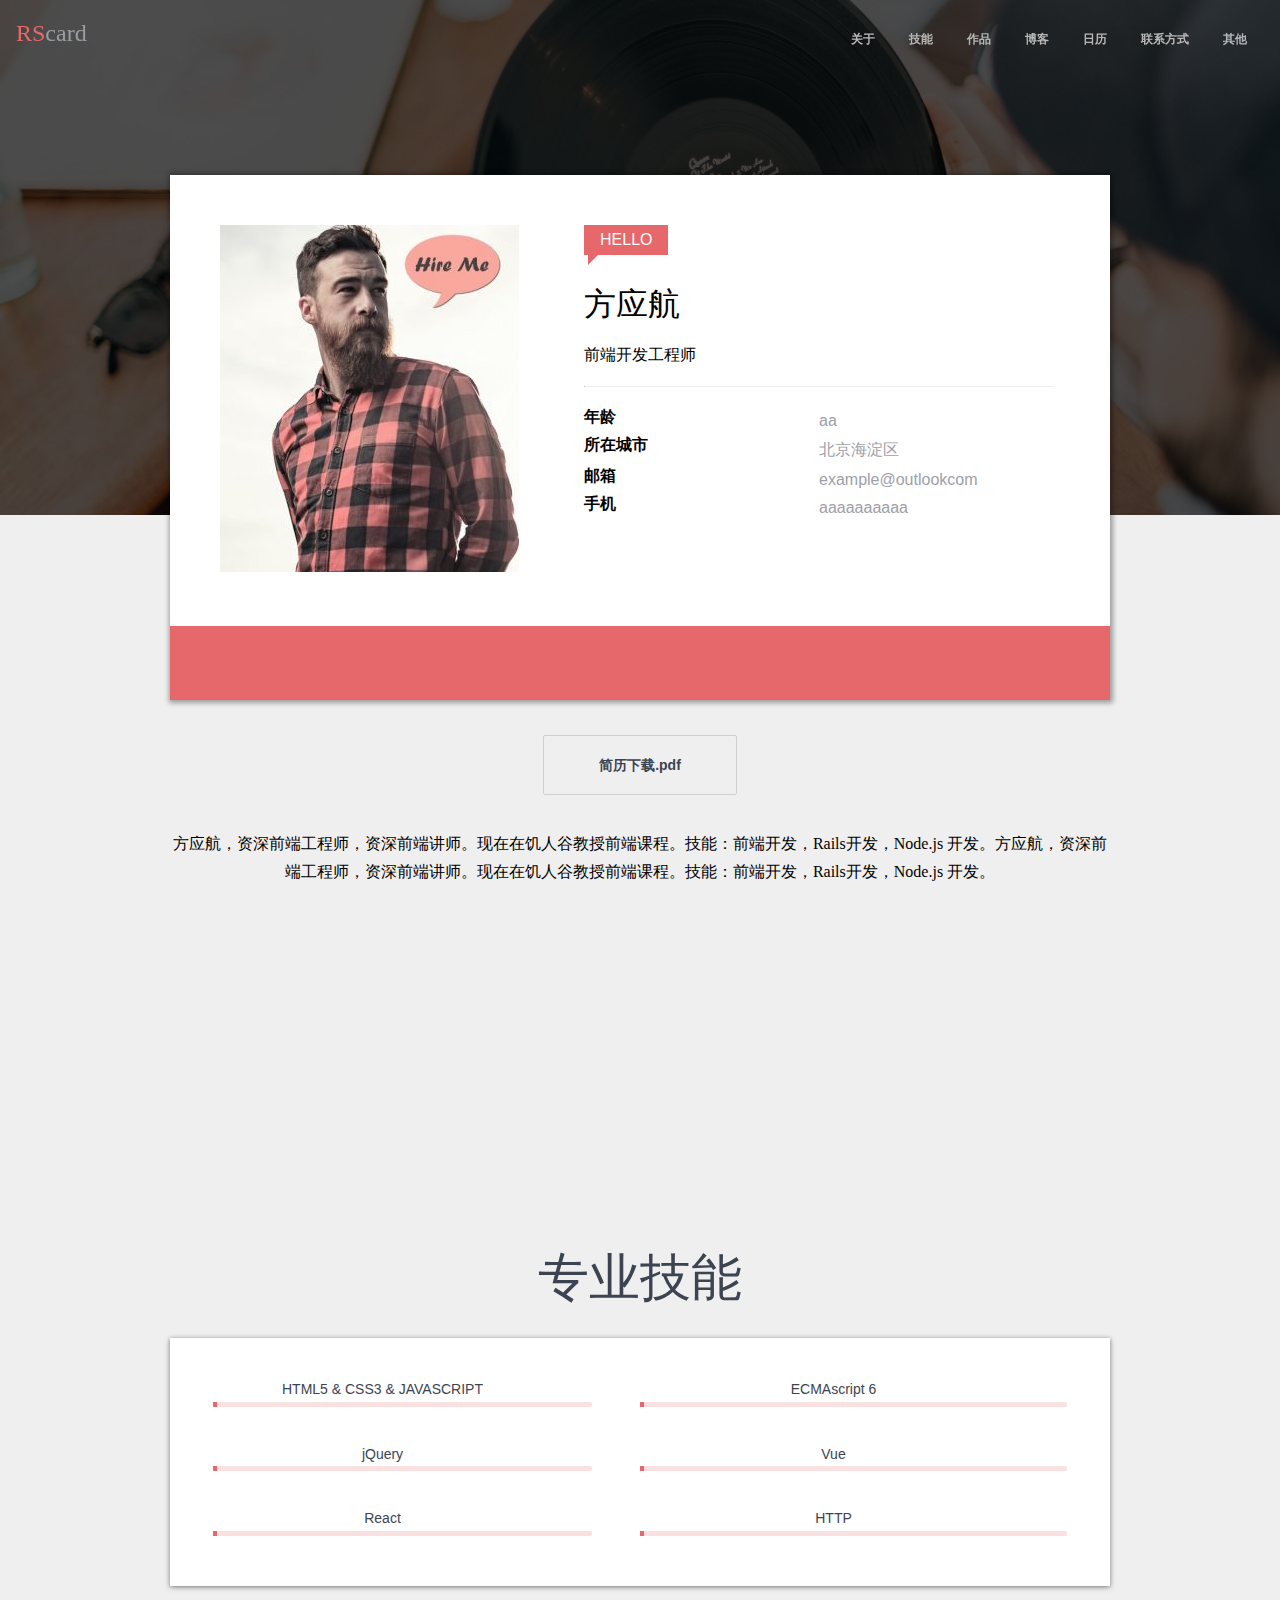
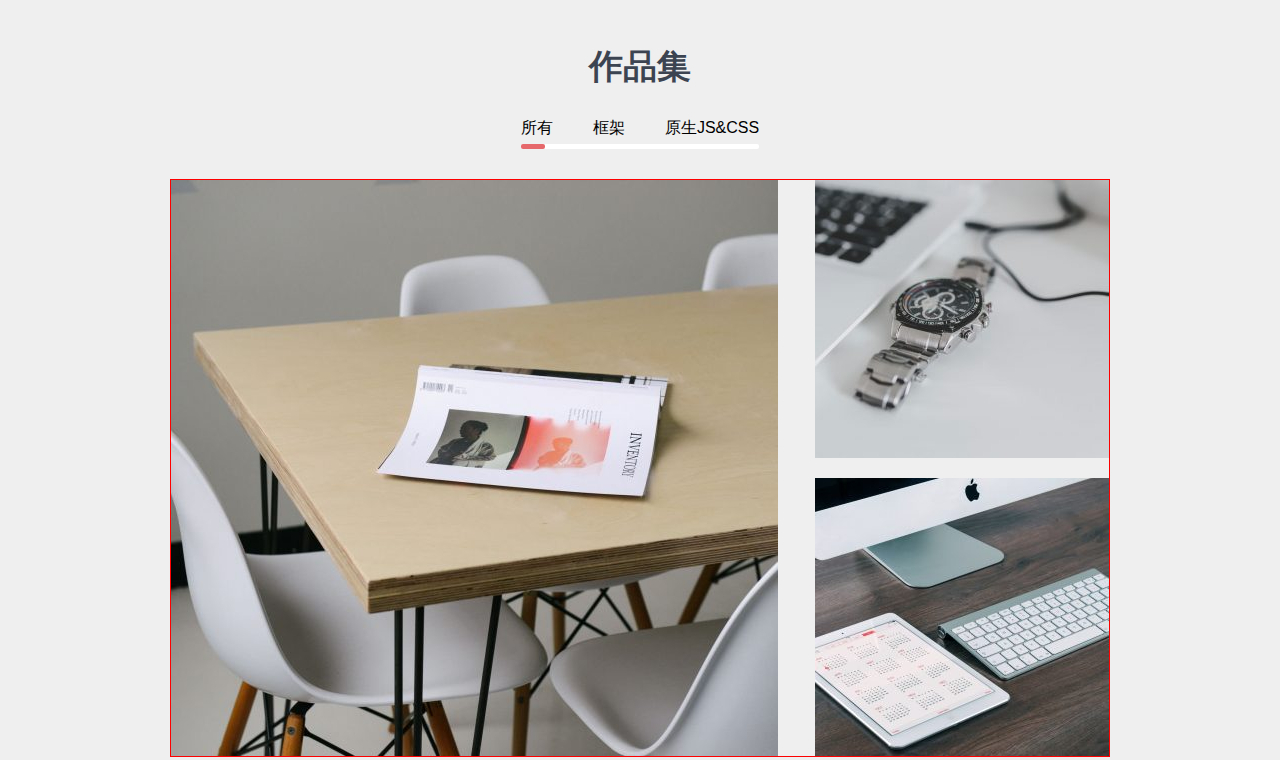
<file: index.html>
<!DOCTYPE html>
<html lang="en">
<head>
	<meta charset="UTF-8">
	<link rel="stylesheet" href="./main.css">
	<link rel="stylesheet" href="./loading.css">
	<script src="//at.alicdn.com/t/font_1638479_omd2eu5wevr.js"></script>
	<script src="./js/tween.umd.js"></script>
	<style type="text/css">
        .icon {
           width: 1em; height: 1em;
           vertical-align: -0.15em;
           fill: currentColor;
		   overflow: hidden;
		}
		
		.site-welcome{
			display:none;
			justify-content: center;
			align-items: center;
			position:fixed;
			top:0;
			left:0;
			width:100%;
			height:100%;
			background-color: #888;
			z-index:1;
		}

		.site-welcome.active{
			display:flex;
		}
    </style>
	<title>我的网页</title>
</head>
<body>
	<div id="siteWelcome" class="site-welcome active">
		<div class="loading"></div>
	</div>
	<!-- 导航 -->
	<div id="topNavBar" class="topNavBar " >
		 <div class="topNavBar-inner clearfix">
			 <a class="logo" href=""><span class="rs">RS</span><span class="card">card</span></a>
			 <nav>
				 <ul class="clearfix">
					 <li>
						 <a href="#siteUserCard">关于</a>
					</li>
					 <li>
						 <a href="#siteSkills">技能</a>
					</li>
					 <li>
						 <a href="#sitePortfolio">作品</a>
						 <ul class="submenu">
							 <li>作品1</li>
							 <li>作品2</li>
							 <li>作品3</li>
						 </ul>
					</li>
					 <li>
						 <a href="#">博客</a>
						 <ul class="submenu">
							<li>博客1</li>
							<li>博客2</li>
							<li>博客3</li>
						</ul>
					</li>
					 <li>
						 <a href="#">日历</a>
					</li>
					 <li>
						 <a href="#">联系方式</a>
					</li>
					 <li>
						 <a href="#">其他</a>
					</li>
					 <!-- <li><a href="#">ALL DEMOS</a></li> -->
				 </ul>
			 </nav>
		 </div>
	</div>

	<!-- 通栏图 -->
	<div class="banner">
		<div class="mask"></div>
	</div>

	<!-- 简历卡（主要内容） -->
	<main>
		<div data-x id="siteUserCard" class="userCard offset">
			<div class="pictureAndText clearfix">
				<div class="picture">
					<img src="./img/avatar.jpg" alt="头像">
				</div>
				<div class="text">
					<span class="welcome">HELLO
						<span class="triangle"></span>
					</span>
					<!-- 卡片中最重要的就是名字所以用h1标签 -->
					<h1>方应航</h1>
					<!-- 副标题就用h2，如果是一段话就是p， -->
					<p>前端开发工程师</p>
					<hr/>
					<dl>
						<dt>年龄</dt>
						<dd>aa</dd>
						<dt>所在城市</dt>
						<dd>北京海淀区</dd>
						<dt>邮箱</dt>
						<dd>example@outlookcom</dd>
						<dt>手机</dt>
						<dd>aaaaaaaaaa</dd>
					</dl>
				</div>
			</div>
			<footer class="media">
				<a href="#">
					<svg class="icon" aria-hidden="true">
						<use xlink:href="#icon-weibo"></use>
					</svg>
				</a>
				<a href="#">
					<svg class="icon" aria-hidden="true">
						<use xlink:href="#icon-pingguo"></use>
					</svg>
				</a>
				<a href="#">
					<svg class="icon" aria-hidden="true">
						<use xlink:href="#icon-anzhuo"></use>
					</svg>
				</a>
				<a href="#">
					<svg class="icon" aria-hidden="true">
						<use xlink:href="#icon-zhihu"></use>
					</svg>
				</a>
				<a href="#">
					<svg class="icon" aria-hidden="true">
						<use xlink:href="#icon-lvyou"></use>
					</svg>
				</a>
			</footer>
		</div>

		<!-- 简历下载 -->
		<p class="downloadResume-wrapper">
			<a class="downloadResume" href="./resume.pdf" target="_blank" download class="button">简历下载.pdf</a>
		</p>
		<p class="selfIntroduction">
			方应航，资深前端工程师，资深前端讲师。现在在饥人谷教授前端课程。技能：前端开发，Rails开发，Node.js 开发。方应航，资深前端工程师，资深前端讲师。现在在饥人谷教授前端课程。技能：前端开发，Rails开发，Node.js 开发。
		
		</p>
	</main>
	<!-- section代表章节的意义 -->
	<section data-x id='siteSkills' class="skills offset">
		<h2>专业技能</h2>
		<ol class="clearfix">
			<li>
				<h3>HTML5 &amp; CSS3 &amp; JAVASCRIPT</h3>
				<div class="progressBar">
					<div class="progress"></div>
				</div>
			</li>
			<li>
				<h3>ECMAscript 6</h3>
				<div class="progressBar es6">
					<div class="progress"></div>
				</div>
			</li>
			<li>
				<h3>jQuery</h3>
				<div class="progressBar jq">
					<div class="progress"></div>
				</div>
			</li>
			<li>
				<h3>Vue</h3>
				<div class="progressBar vue">
					<div class="progress"></div>
				</div>
			</li>
			<li>
				<h3>React</h3>
				<div class="progressBar react">
					<div class="progress"></div>
				</div>
			</li>
			<li>
				<h3>HTTP</h3>
				<div class="progressBar http">
					<div class="progress"></div>
				</div>
			</li>
		</ol>
	</section>

	<!-- 项目或者作品 -->
	<section data-x id="sitePortfolio" class="portfolio offset">
		<h2>作品集</h2>
		<nav>
			<ol class="clearfix">
				<li id="portfolio1">所有</li>
				<li id="portfolio2">框架</li>
				<li id="portfolio3">原生JS&amp;CSS</li>
			</ol>
			<div id="barToggle" class="bar state-1">
				<div class="bar-inner"></div>
			</div>
		</nav>

		<!-- works内部绝对定位脱离文档流后，失去对元素对控制，高度失效只能手动指定 -->
		<!-- 该板块元素是随着点击进行变化的，为了方便控制全部绝对定位 -->
		<div class="works" style="height:576px;">
			<!-- 绝对定位手动指定 top 和 left 不然有bug -->
			<div class="big" style="top:0; left:0;">
				<img src="./img/1.jpg" alt="作品1">
			</div>
			<div class="small" style="top:0; left:644px;">
				<img src="./img/2.jpg" alt="作品2">
			</div>
			<div class="small" style="top:298px; left:644px;"> 
				<img src="./img/3.jpg" alt="作品3">
			</div>
		</div>
	</section>

   </body>
</html>
<script>
	// loading
	window.onload = function(e){
		siteWelcome.classList.remove('active');

		let firstItem = document.querySelectorAll('[data-x]')[0]
		firstItem.classList.remove('offset')
	}

	portfolio1.onclick = function (){
		barToggle.className = "bar state-1";
	}

	portfolio2.onclick = function (){
		barToggle.className = "bar state-2";
	}

	portfolio3.onclick = function(){
		barToggle.className = "bar state-3";
	}


	// sticky nav
	window.onscroll = function(e){
		if(window.scrollY > 0){
			topNavBar.classList.add('sticky')
		}else{
			topNavBar.classList.remove('sticky')
		}

		let specialTags = document.querySelectorAll('[data-x]')
		let minIndex = 0
		for(let i = 1; i < specialTags.length; i++){
			if(Math.abs(specialTags[i].offsetTop - window.scrollY) < Math.abs(specialTags[minIndex].offsetTop - window.scrollY)){
				minIndex = i
			}

			specialTags[minIndex].classList.remove('offset')

			let id = specialTags[minIndex].id
			let a = document.querySelector('[href="#' + id + '"]')
			let li = a.parentNode
			let lis = li.parentNode.querySelectorAll('li')
			for(let i = 0; i < lis.length; i ++){
				lis[i].classList.remove('highlight')
			}
			li.classList.add('highlight')
		}
	}

	// submenu
	var lis = document.querySelectorAll('nav li');
	for(var i = 0; i < lis.length; i ++){
		lis[i].onmouseenter = function(e){
			e.currentTarget.classList.add('active');
		}

		lis[i].onmouseleave = function(e){
			e.currentTarget.classList.remove('active');
		}
	}

	//滚动到锚点
	var anchors = document.querySelectorAll('#topNavBar nav li a')
	for(var i = 0; i < anchors.length ; i++){
		anchors[i].onclick = function(e){
			e.preventDefault()
			//dom.id 和 dom.getAttribute('href')区别就是前者经过浏览器的处理加了http协议后的东西，后者则是用户写的原文
			var href = e.currentTarget.getAttribute('href');
			var ele = document.querySelector(href);

			// console.log(ele.getBoundingClientRect())
			var top = ele.offsetTop;
			// window.scrollTo(0, top - 80)

			let currentTop = window.scrollY //当前视口Y轴距离
			let targetTop = top - 80 
			let s = targetTop - currentTop //需要滚动的距离
			var t = Math.abs((s / 100) * 300) //滚动的距离和时间的关系，每100像素需要300毫秒的时间
			if( t > 500 ) { t = 500 }  // 限制滚动时间不能长于500ms

			function animate(time) {
				requestAnimationFrame(animate)
				TWEEN.update(time)
			}
			requestAnimationFrame(animate)
			const coords = {y : currentTop} //从哪儿开始
			const tween = new TWEEN.Tween(coords)
			.to({y: targetTop}, t)
			.easing(TWEEN.Easing.Quadratic.InOut) //缓动模式
			.onUpdate(()=>{
				// console.log(coords.y)
				window.scrollTo(0, coords.y)
			})
			.start();			
		}
	}

</script>
</file>
<file: test.html>
<!DOCTYPE html>
<html lang="en">
<head>
    <meta charset="UTF-8">
    <meta name="viewport" content="width=device-width, initial-scale=1.0">
    <title>Document</title>
    <script src="./js/tween.umd.js"></script>
</head>
<body>
    <script>
const box = document.createElement('div')
box.style.setProperty('background-color', '#008800')
box.style.setProperty('width', '100px')
box.style.setProperty('height', '100px')
document.body.appendChild(box)

// Setup the animation loop.
function animate(time) {
	requestAnimationFrame(animate)
	TWEEN.update(time)
}
requestAnimationFrame(animate)

const coords = {x: 0, y: 0} // Start at (0, 0)
const tween = new TWEEN.Tween(coords) // Create a new tween that modifies 'coords'.
	.to({x: 300, y: 200}, 1000) // Move to (300, 200) in 1 second.
	.easing(TWEEN.Easing.Quadratic.Out) // Use an easing function to make the animation smooth.
	.onUpdate(() => {
		// Called after tween.js updates 'coords'.
		// Move 'box' to the position described by 'coords' with a CSS translation.
		box.style.setProperty('transform', `translate(${coords.x}px, ${coords.y}px)`)
	})
	.start() // Start the tween immediately.

    </script>

</body>
</html>
</file>
<file: main.css>
body{
    background:#EFEFEF;
    font-family:Arial, "Microsoft YaHei", Helvetica, sans-serif;
    margin:0;
    color:#000;
}

*{
    margin:0;
    padding:0;
}

ul, ol {
    list-style:none;
}

h1,h2,h3,h4,h5,h6{
    font-weight:normal;
}

hr{
    height:0;
    border-top:#DEDEDE;
}

a{
    color:inherit;
    text-decoration:none;
}

.clearfix::after{
    display:block;
    content:'';
    clear:both;
}

.topNavBar {
    color:#b7b7b7;
    padding-top:20px 0;
    position: fixed;
    top:0;
    left:0;
    width:100%;
    z-index: 1;
    /* width;100% 的bug，子元素比body还宽了，加上内外边距的宽度
     新手就喜欢写宽度 高度，建议能不写就不写
    */
    transition:all .5s;
}

.topNavBar.sticky{
    background-color:white;
    box-shadow:0 0 10px rgba(0,0,0,0.35);
    color:#3d4451;
}

.topNavBar .topNavBar-inner{
    padding:20px 16px;
}

.topNavBar  nav {
    float:right;
    position:relative;
}

.topNavBar  nav  ul{
    /* float:right; */
    list-style: none;
    margin:0px;
    padding:0px;
}

.topNavBar  nav  ul  li{
    float:left;
    margin-left:17px;
    margin-right:17px;
    position:relative;
}

.topNavBar  nav  ul  li  a{
    display:block;
    color:inherit;
    font-size:12px;
    font-weight:bold; 
    border-top:3px solid transparent;
    border-bottom:3px solid transparent;
    height:28px;
    line-height:33px;
}

.topNavBar nav ul > li.active > a::after,
.topNavBar nav ul > li.highlight > a::after{
    content:'';
    position:absolute;
    top:90%;
    width:100%;
    left:0;
    background-color:#e06567;
    height:3px;
    animation:menuSider .3s;
}

@keyframes menuSider {
    0%{
        width:0px;
    }

    100%{
        width:100%;
    }
}

.topNavBar  .logo{
    float:left;
    font-size:24px;
    font-family:"Arial Black";
}

.topNavBar  .logo  .rs{
    color:#e6686a;
}

.topNavBar  .logo  .card{
    color:#9a9da2
}

.topNavBar nav li .submenu{
    display:none;
    position:absolute;
    top:100%;
    right:0;
    background-color:white;
    color:#3d4451;
    animation:submenuSider .3s;
    box-shadow:0 0 5px rgba(0,0,0,9);
    border-radius:3px;
}

.topNavBar nav li.active .submenu{
    display:block;
}

@keyframes submenuSider{
    0%{
        margin-right:100%;
    }

    100%{
        margin-right:0;
    }
}
/* 列表元素不换行 */
.topNavBar nav .submenu > li{
    white-space:nowrap;
}




.banner {
    /*height属性bug，尽量不要写死 高度大于字体行高没问题，小于就会出现莫名其妙的问题*/
    height:515px;
    background-image:url("./img/rs-cover-2-2-1-1.jpg");
    background-position:center center;
    background-size:cover;
}

.banner .mask{
    height:515px;
    background-color:rgba(0,0,0,.7);
}

.userCard{
    max-width:940px;
    margin:0 auto;
    background-color:#FFF;
    box-shadow: 1px 1px 5px 2px rgba(0,0,0,0.35);
}

.userCard .welcome{
    display:inline-block;
    position:relative;
    background-color: #e6686a;
    color:#fff;
    /* 写width height line-height 都是新手，而且还有bug，如果内容发生变化就是bug,不要写宽高要用盒子内边距找补 */
    padding:4px 16px;
    line-height:22px;
    margin-bottom:10px;
}

/* 利用到用border属性写三角形 */
.userCard .welcome .triangle{
    position:absolute;
    left:4px;
    top:100%;
    border:10px solid transparent;
    border-top-width:0px;
    border-left-color:#E6686A;

}

.userCard .pictureAndText{
    padding:50px;
}

.userCard .pictureAndText .picture{
    float:left;
}

.userCard .pictureAndText .text{
    float:left;
    margin-left:65px;
    width:470px;
}

.userCard .pictureAndText .text h1{
    margin:18px 0;
}

.userCard .pictureAndText .text hr{
    margin:20px 0;
}


/* 此处有bug，中文英文字体高度不一致导致浮动位置错位 */
.userCard dt{
    float:left;
    width:50%;
    font-weight:bold;
}

.userCard dd{
    float:left;
    width:50%;
    padding:5px 0;
    color:#9da0a7;
}

.userCard > footer.media{
    text-align: center;
    background-color:#E6686A;
    padding:16px 0;
}

.userCard footer.media a{
    display: inline-block;
    border-radius:50%;
    padding:5px;
}

.userCard footer.media a:hover{
    background-color:#CF5D5F;
}

.userCard svg{
    width:30px;
    height:30px;
    fill:#fff;
}

body main {
    margin-top:-340px;
}

body main .downloadResume-wrapper{
    text-align:center;
}

body main .downloadResume {
    font-size:14px;
    line-height:16px;
    padding:21px 55px; /* 内联元素上下内边距是无效的，但是左右生效 */
    border:1px solid #CDCFD1;
    display:inline-block;
    border-radius:2px;
    color:#3d4451;
    font-weight:bold;
    margin:35px 0;
    transition:box-shadow .5s;
}

body main .downloadResume:hover{
    box-shadow: 0px 0px 5px 1px rgba(0,0,0,0.35);
}

body main .selfIntroduction{
    max-width:940px;
    margin:0 auto;
    line-height:1.8;
    /* margin-right:auto; */
    text-align:center;
    font-family:"华文楷体";
    font-size:16px;
}

/* 专业技能板块 */
section.skills,
section.portfolio {
    max-width:940px;
    margin:0 auto;
    margin-top:60px;
}

section.skills,
section.portfolio > h2{
    text-align:center;
    color:#3d4451;
    font-size:34px;
    line-height:1.2;
    font-weight:600;
}

section.skills > ol{
    background-color:white;
    box-shadow:0 1px 5px 0 rgba(0,0,0,0.5);
    margin-top:30px;
    padding:44px 43px 10px;
}


/* 盒模型默认是将width margin padding 算作一体的，使用box-sizing改变盒模型计算 */
section.skills > ol > li {
    float:left;
    width:50%;
    box-sizing:border-box;
}

/*
 nth-child() 选择器，可以利用语法选中奇数 偶数的元素
 伪类如何理解？
 虚的东西，这个元素的状态可能存在又或者不存在，比如没有被选中或者点击的就不存在，奇数偶数状态的元素，不一定存在的状态。
 冒号: 开头的是伪类 :hover , :nth-child()
 ::伪元素 ::before ::after

*/

section.skills > ol > li:nth-child(odd){
    padding-right:48px;
}

section.skills ol li h3{
    font-size:14px;
    line-height:1.1;
    padding-right:40px;
}

section.skills .progressBar{
    height:5px;
    margin:4px 0 40px;
    /* border:1px solid #FAE1E1; */
    border-radius:2px;
    background-color:#FAE1E1;
}

section.skills .progressBar .progress{
    height:100%;
    width:100%;
    background-color: #E6686A;
    transition:width 1.5s;
}

section.skills.offset .progressBar .progress{
    height:100%;
    background-color: #E6686A;
    width:1%;
}

/* 项目或者作品 */
section.portfolio {
    /* 容器内内联块（inline-block)元素居中显示，如果没有设置宽度（width）则magin: 0 auto是无法居中元素的 */
    text-align:center;
    margin-bottom:100px;
}

section.portfolio nav {
    /* 由于需要居中显示要设置内联块元素并且要对齐使用vertical-align:top搭配使用 */
    display:inline-block;
    vertical-align:top;
    /* border:1px solid red; */
    margin-top:32px;
}

section.portfolio ol {
    /* border:1px solid red; */
    margin:0 auto;
    display:inline-block;
    vertical-align:top; /* 浮动内联元素会有对齐问题使用vertical-align 顶边对齐 */
    
}

section.portfolio nav ol > li{
    /* 横向排列使用左浮动并让元素间隔40像素之间 */
    float:left;
    margin-left:40px;
    cursor:pointer;
}

/* first-child 同理 */
section.portfolio nav ol li:nth-child(1){
    /* 使用伪类选择器取消第一个元素的左外边距 */
    margin-left:0;
}

section.portfolio nav .bar{
    height:5px;
    background-color:white;
    /* border:1px solid red; */
    margin-top:5px;
    margin-bottom:30px;
    border-radius: 2px;
}

section.portfolio nav .bar .bar-inner{
    /* 设置撑满高度保持和父级一致 */
    height:100%;
    background-color: #e6686a;
    border-radius:2px;
    /* 动画过渡效果 */
    transition:all .5s;
}

/* 状态机设置，使用javascript控制元素class切换用 */
section.portfolio nav .bar.state-1 .bar-inner{
    width:10%;
    margin-left:0px;

}

section.portfolio nav .bar.state-2 .bar-inner{
    width:20%;
    margin-left:65px;
}

section.portfolio nav .bar.state-3 .bar-inner{
    width:40%;
    margin-left:144px;
}

/* 绝对定位是脱离文档流的 */
section.portfolio .works{
    position:relative;
    border:1px solid red;
}

section.portfolio .works > .big,
section.portfolio .works > .small {
    position:absolute;
}

[data-x]{
    transition:transform 0.3s;
}

[data-x].offset{
    transform:translateY(300px);
}
</file>
<file: loading.css>
.loading {
    width: 200px;
    height:200px;
    /* border:1px solid red; */
    position: relative;  
}

.loading::before,
.loading::after{
    content:'';
    position:absolute;

    top:0;
    right:0;
    bottom:0;
    left:0;
    margin: auto;

    width:0;
    height:0;
    background-color: #000000;
    border-radius: 50%;
    animation: s 2s linear infinite;
}

.loading::after{
    animation-delay: 1s;
}

@keyframes s{
    0%{
        width: 0px; height:0px;opcity: 1;
    }

    100%{
        width:70px; height:70px; opacity: 0;
    }
}
</file>
